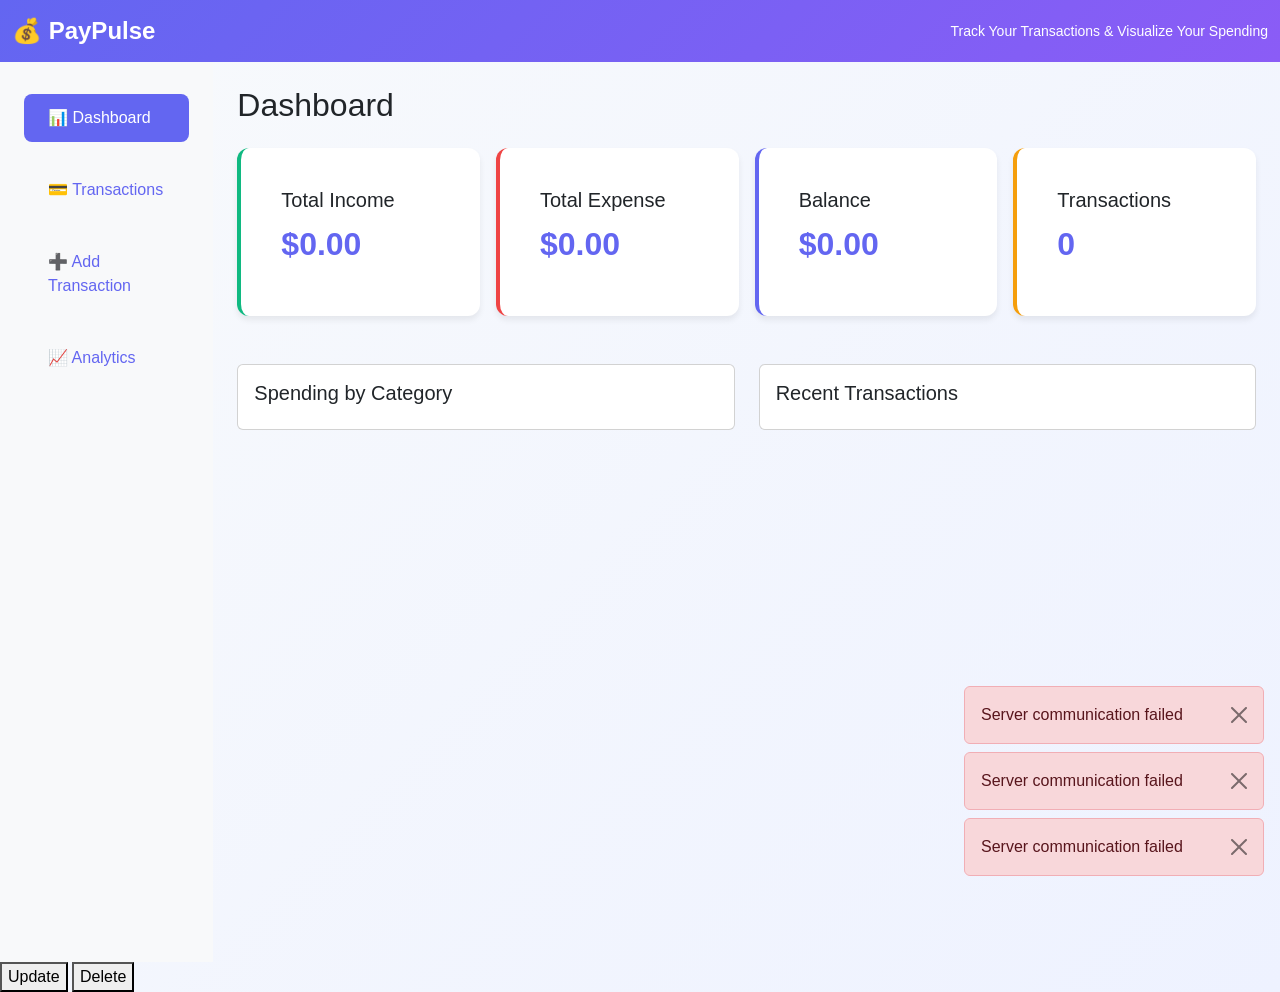
<file: index.html>
<!DOCTYPE html>
<html lang="en">
<head>
    <meta charset="UTF-8">
    <meta name="viewport" content="width=device-width, initial-scale=1.0">
    <title>PayPulse - Transaction Tracker</title>
    <script src="https://cdn.plot.ly/plotly-latest.min.js"></script>
    <!-- Bootstrap 5 CSS -->
    <link href="https://cdn.jsdelivr.net/npm/bootstrap@5.3.0/dist/css/bootstrap.min.css" rel="stylesheet">
    <!-- Bootstrap Icons -->
    <link rel="stylesheet" href="https://cdn.jsdelivr.net/npm/bootstrap-icons@1.11.0/font/bootstrap-icons.css">
    <style>
        :root {
            --primary-color: #6366f1;
            --secondary-color: #8b5cf6;
            --success-color: #10b981;
            --danger-color: #ef4444;
            --warning-color: #f59e0b;
        }
        body {
            background: linear-gradient(135deg, #f8fafc 0%, #eef2ff 100%);
            min-height: 100vh;
            font-family: 'Segoe UI', Tahoma, Geneva, Verdana, sans-serif;
        }
        /* Section visibility */
        .section {
            display: none;
        }
        .section.active {
            display: block;
        }
        .navbar-brand {
            font-size: 1.5rem;
            font-weight: bold;
            color: white !important;
        }
        .nav-button {
            display: block;
            width: 100%;
            padding: 0.75rem 1.5rem;
            margin: 0.5rem 0;
            border: none;
            background-color: transparent;
            color: var(--primary-color);
            text-align: left;
            border-radius: 0.5rem;
            cursor: pointer;
            transition: all 0.3s ease;
            font-weight: 500;
        }
        .nav-button:hover {
            background-color: #e0e7ff;
            transform: translateX(5px);
        }
        .nav-button.active {
            background-color: var(--primary-color);
            color: white;
        }
        .stat-card {
            border: none;
            border-radius: 0.75rem;
            box-shadow: 0 4px 6px rgba(0, 0, 0, 0.07);
            transition: transform 0.3s ease, box-shadow 0.3s ease;
            padding: 1.5rem;
        }
        .stat-card:hover {
            transform: translateY(-5px);
            box-shadow: 0 20px 25px rgba(0, 0, 0, 0.1);
        }
        .stat-card.income {
            border-left: 4px solid var(--success-color);
        }
        .stat-card.expense {
            border-left: 4px solid var(--danger-color);
        }
        .stat-card.balance {
            border-left: 4px solid var(--primary-color);
        }
        .stat-card.count {
            border-left: 4px solid var(--warning-color);
        }
        .stat-value {
            font-size: 2rem;
            font-weight: bold;
            color: var(--primary-color);
            margin: 0.5rem 0;
        }
        .modal-content {
            border: none;
            border-radius: 0.75rem;
            box-shadow: 0 20px 25px rgba(0, 0, 0, 0.15);
        }
        .btn-primary, .btn-success, .btn-danger {
            border-radius: 0.5rem;
            font-weight: 500;
            transition: all 0.3s ease;
        }
        .btn-primary {
            background-color: var(--primary-color);
            border-color: var(--primary-color);
        }
        .btn-primary:hover {
            background-color: var(--secondary-color);
            border-color: var(--secondary-color);
            transform: translateY(-2px);
        }
        table {
            border-collapse: collapse;
        }
        thead {
            background-color: #f1f5f9;
        }
        tbody tr:hover {
            background-color: #f8fafc;
        }
    </style>
</head>
<body>
    <!-- Navigation -->
    <nav class="navbar navbar-expand-lg" style="background: linear-gradient(135deg, #6366f1 0%, #8b5cf6 100%);">
        <div class="container-fluid">
            <span class="navbar-brand">💰 PayPulse</span>
            <small class="text-white ms-3">Track Your Transactions & Visualize Your Spending</small>
        </div>
    </nav>

    <div class="container-fluid">
        <div class="row">
            <!-- Sidebar Navigation -->
            <nav class="col-md-2 p-4 bg-light" style="min-height: 100vh;">
                <div class="d-flex flex-column gap-2">
                    <button class="nav-button active" data-section="dashboard">📊 Dashboard</button>
                    <button class="nav-button" data-section="transactions">💳 Transactions</button>
                    <button class="nav-button" data-section="add-transaction">➕ Add Transaction</button>
                    <button class="nav-button" data-section="analytics">📈 Analytics</button>
                </div>
            </nav>

            <!-- Content Area -->
            <main class="col-md-10 p-4">
                <!-- Dashboard Section -->
                <section id="dashboard" class="section active mb-4">
                    <h2 class="mb-4">Dashboard</h2>
                    
                    <!-- Statistics Cards -->
                    <div class="row mb-5 g-3">
                        <div class="col-md-6 col-lg-3">
                            <div class="card stat-card income">
                                <div class="card-body">
                                    <h5 class="card-title">Total Income</h5>
                                    <p class="stat-value" id="stat-income">$0.00</p>
                                </div>
                            </div>
                        </div>
                        <div class="col-md-6 col-lg-3">
                            <div class="card stat-card expense">
                                <div class="card-body">
                                    <h5 class="card-title">Total Expense</h5>
                                    <p class="stat-value" id="stat-expense">$0.00</p>
                                </div>
                            </div>
                        </div>
                        <div class="col-md-6 col-lg-3">
                            <div class="card stat-card balance">
                                <div class="card-body">
                                    <h5 class="card-title">Balance</h5>
                                    <p class="stat-value" id="stat-balance">$0.00</p>
                                </div>
                            </div>
                        </div>
                        <div class="col-md-6 col-lg-3">
                            <div class="card stat-card count">
                                <div class="card-body">
                                    <h5 class="card-title">Transactions</h5>
                                    <p class="stat-value" id="stat-count">0</p>
                                </div>
                            </div>
                        </div>
                    </div>

                    <!-- Charts -->
                    <div class="row g-4">
                        <div class="col-md-6">
                            <div class="card">
                                <div class="card-body">
                                    <h5 class="card-title">Spending by Category</h5>
                                    <div id="pieChart"></div>
                                </div>
                            </div>
                        </div>
                        <div class="col-md-6">
                            <div class="card">
                                <div class="card-body">
                                    <h5 class="card-title">Recent Transactions</h5>
                                    <div id="recentTransactions" class="recent-list"></div>
                                </div>
                            </div>
                        </div>
                    </div>
                </section>

                <!-- Transactions Section -->
                <section id="transactions" class="section mb-4">
                    <h2 class="mb-4">All Transactions</h2>
                    
                    <!-- Filters -->
                    <div class="row mb-4 g-3">
                        <div class="col-md-8">
                            <input type="text" id="searchInput" placeholder="Search transactions..." class="form-control">
                        </div>
                        <div class="col-md-4">
                            <select id="categoryFilter" class="form-select">
                                <option value="">All Categories</option>
                            </select>
                        </div>
                    </div>

                    <!-- Transactions Table -->
                    <div class="card">
                        <div class="card-body">
                            <div class="table-responsive">
                                <table id="transactionsTable" class="table table-hover">
                                    <thead>
                                        <tr>
                                            <th>Date</th>
                                            <th>Description</th>
                                            <th>Category</th>
                                            <th>Type</th>
                                            <th>Amount</th>
                                            <th>Actions</th>
                                        </tr>
                                    </thead>
                                    <tbody id="transactionsBody">
                                    </tbody>
                                </table>
                            </div>
                        </div>
                    </div>
                </section>

                <!-- Add Transaction Section -->
                <section id="add-transaction" class="section mb-4">
                    <h2 class="mb-4">Add New Transaction</h2>
                    
                    <div class="card">
                        <div class="card-body">
                            <form id="transactionForm">
                                <div class="mb-3">
                                    <label for="amount" class="form-label">Amount *</label>
                                    <input type="number" id="amount" name="amount" class="form-control" step="0.01" required placeholder="0.00">
                                </div>

                                <div class="mb-3">
                                    <label for="category" class="form-label">Category *</label>
                                    <select id="category" name="category" class="form-select" required>
                                        <option value="">Select a category</option>
                                    </select>
                                </div>

                                <div class="mb-3">
                                    <label for="description" class="form-label">Description *</label>
                                    <input type="text" id="description" name="description" class="form-control" required placeholder="Enter transaction description">
                                </div>

                                <div class="mb-3">
                                    <label for="transactionDate" class="form-label">Date *</label>
                                    <input type="date" id="transactionDate" name="date" class="form-control" required>
                                </div>

                                <div class="mb-3">
                                    <label for="transactionType" class="form-label">Type *</label>
                                    <select id="transactionType" name="type" class="form-select" required>
                                        <option value="expense">Expense</option>
                                        <option value="income">Income</option>
                                    </select>
                                </div>

                                <button type="submit" class="btn btn-primary w-100">Add Transaction</button>
                            </form>
                        </div>
                    </div>
                </section>

                <!-- Analytics Section -->
                <section id="analytics" class="section mb-4">
                    <h2 class="mb-4">Analytics & Reports</h2>

                    <div class="row g-4 mb-4">
                        <div class="col-md-6">
                            <div class="card">
                                <div class="card-body">
                                    <h5 class="card-title">Expense Breakdown</h5>
                                    <div id="expenseChart"></div>
                                </div>
                            </div>
                        </div>

                        <div class="col-md-6">
                            <div class="card">
                                <div class="card-body">
                                    <h5 class="card-title">Category Summary</h5>
                                    <div id="categorySummary" class="category-summary"></div>
                                </div>
                            </div>
                        </div>
                    </div>

                    <div class="text-center">
                        <button id="exportBtn" class="btn btn-success">📥 Export Data as JSON</button>
                    </div>
                </section>
            </main>
        </div>
    </div>

    <!-- Modal for Edit/Delete -->
    <div class="modal fade" id="editModal" tabindex="-1" aria-labelledby="editModalLabel" aria-hidden="true">
        <div class="modal-dialog">
            <div class="modal-content">
                <div class="modal-header">
                    <h5 class="modal-title" id="editModalLabel">Edit Transaction</h5>
                    <button type="button" class="btn-close" data-bs-dismiss="modal" aria-label="Close"></button>
                </div>
                <div class="modal-body">
                    <form id="editForm">
                        <input type="hidden" id="editId" name="id">
                        
                        <div class="mb-3">
                            <label for="editAmount" class="form-label">Amount *</label>
                            <input type="number" id="editAmount" name="amount" class="form-control" step="0.01" required>
                        </div>

                        <div class="mb-3">
                            <label for="editCategory" class="form-label">Category *</label>
                            <select id="editCategory" name="category" class="form-select" required></select>
                        </div>

                        <div class="mb-3">
                            <label for="editDescription" class="form-label">Description *</label>
                            <input type="text" id="editDescription" name="description" class="form-control" required>
                        </div>

                        <div class="mb-3">
                            <label for="editDate" class="form-label">Date *</label>
                            <input type="date" id="editDate" name="date" class="form-control" required>
                        </div>

                        <div class="mb-3">
                            <label for="editType" class="form-label">Type *</label>
                            <select id="editType" name="type" class="form-select" required>
                                <option value="expense">Expense</option>
                                <option value="income">Income</option>
                            </select>
                        </div>
                    </form>
                </div>
                <div class="modal-footer">
                    <button type="button" class="btn btn-secondary" data-bs-dismiss="modal">Cancel</button>
                    <button type="submit" form="editForm" class="btn btn-primary">Update</button>
                    <button type="button" id="deleteBtn" class="btn btn-danger">Delete</button>
                </div>
            </div>
        </div>
    </div>

    <!-- Bootstrap JS Bundle -->
    <script src="https://cdn.jsdelivr.net/npm/bootstrap@5.3.0/dist/js/bootstrap.bundle.min.js"></script>
    <script src="app.js"></script>
</body>
</html>

                <div class="modal-buttons">
                    <button type="submit" class="btn-submit">Update</button>
                    <button type="button" id="deleteBtn" class="btn-delete">Delete</button>
                </div>
            </form>
        </div>
    </div>

    <script src="app.js"></script>
</body>
</html>
</file>
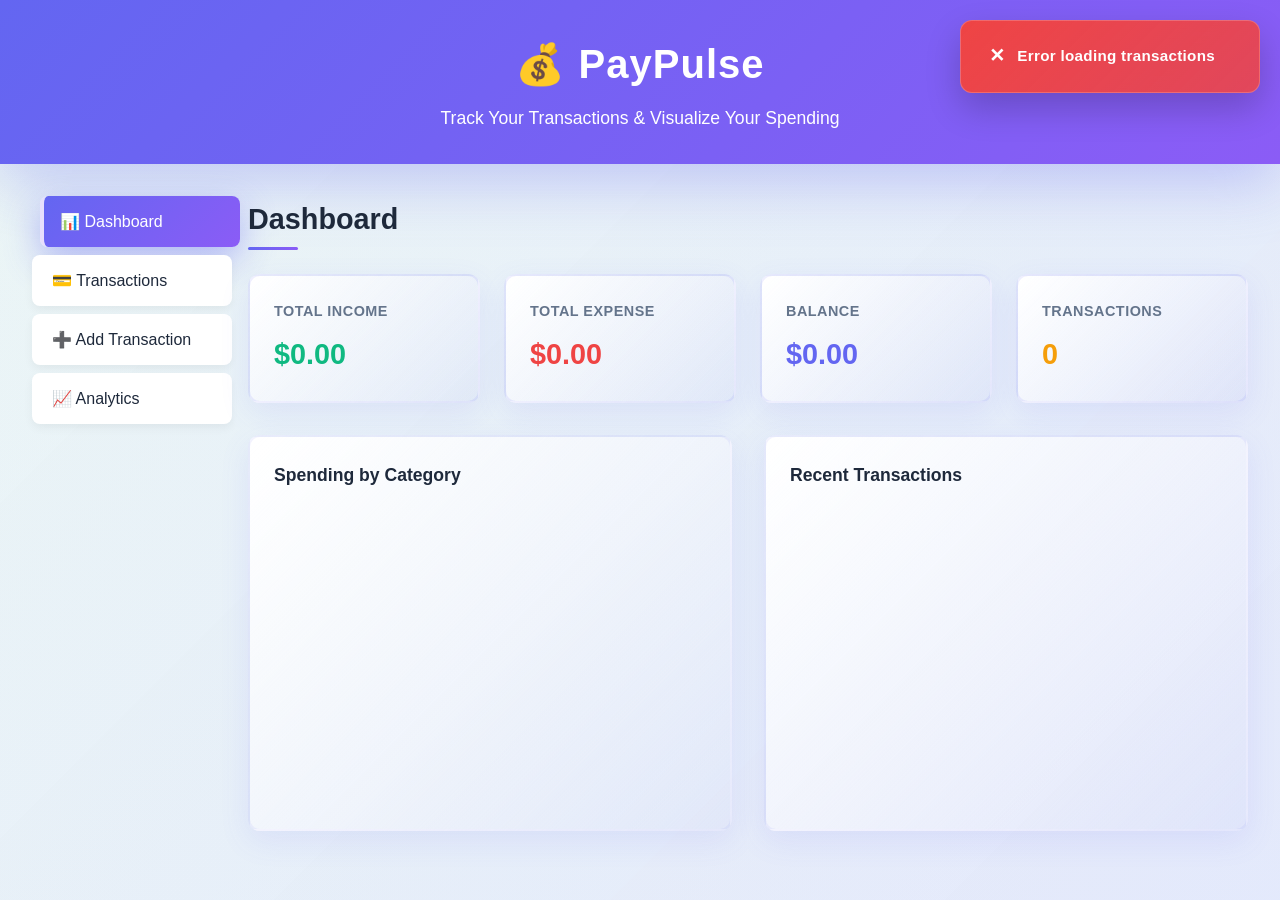
<file: frontend/index.html>
<!DOCTYPE html>
<html lang="en">
<head>
    <meta charset="UTF-8">
    <meta name="viewport" content="width=device-width, initial-scale=1.0">
    <title>PayPulse - Transaction Tracker</title>
    <script src="https://cdn.plot.ly/plotly-latest.min.js"></script>
    <link rel="stylesheet" href="styles.css">
</head>
<body>
    <div class="container">
        <!-- Header -->
        <header class="header">
            <div class="header-content">
                <h1>💰 PayPulse</h1>
                <p>Track Your Transactions & Visualize Your Spending</p>
            </div>
        </header>

        <!-- Main Content -->
        <main class="main-content">
            <!-- Sidebar Navigation -->
            <aside class="sidebar">
                <nav class="nav">
                    <button class="nav-button active" data-section="dashboard">📊 Dashboard</button>
                    <button class="nav-button" data-section="transactions">💳 Transactions</button>
                    <button class="nav-button" data-section="add-transaction">➕ Add Transaction</button>
                    <button class="nav-button" data-section="analytics">📈 Analytics</button>
                </nav>
            </aside>

            <!-- Content Area -->
            <div class="content">
                <!-- Dashboard Section -->
                <section id="dashboard" class="section active">
                    <h2>Dashboard</h2>
                    
                    <!-- Statistics Cards -->
                    <div class="stats-grid">
                        <div class="stat-card income">
                            <h3>Total Income</h3>
                            <p class="stat-value" id="stat-income">$0.00</p>
                        </div>
                        <div class="stat-card expense">
                            <h3>Total Expense</h3>
                            <p class="stat-value" id="stat-expense">$0.00</p>
                        </div>
                        <div class="stat-card balance">
                            <h3>Balance</h3>
                            <p class="stat-value" id="stat-balance">$0.00</p>
                        </div>
                        <div class="stat-card count">
                            <h3>Transactions</h3>
                            <p class="stat-value" id="stat-count">0</p>
                        </div>
                    </div>

                    <!-- Charts -->
                    <div class="charts-container">
                        <div class="chart-wrapper">
                            <h3>Spending by Category</h3>
                            <div id="pieChart"></div>
                        </div>
                        <div class="chart-wrapper">
                            <h3>Recent Transactions</h3>
                            <div id="recentTransactions" class="recent-list"></div>
                        </div>
                    </div>
                </section>

                <!-- Transactions Section -->
                <section id="transactions" class="section">
                    <h2>All Transactions</h2>
                    
                    <!-- Filters -->
                    <div class="filters">
                        <input type="text" id="searchInput" placeholder="Search transactions..." class="search-input">
                        <select id="categoryFilter" class="filter-select">
                            <option value="">All Categories</option>
                        </select>
                    </div>

                    <!-- Transactions Table -->
                    <div class="table-container">
                        <table id="transactionsTable" class="transactions-table">
                            <thead>
                                <tr>
                                    <th>Date</th>
                                    <th>Description</th>
                                    <th>Category</th>
                                    <th>Type</th>
                                    <th>Amount</th>
                                    <th>Actions</th>
                                </tr>
                            </thead>
                            <tbody id="transactionsBody">
                            </tbody>
                        </table>
                    </div>
                </section>

                <!-- Add Transaction Section -->
                <section id="add-transaction" class="section">
                    <h2>Add New Transaction</h2>
                    
                    <form id="transactionForm" class="transaction-form">
                        <div class="form-group">
                            <label for="amount">Amount *</label>
                            <input type="number" id="amount" name="amount" step="0.01" required placeholder="0.00">
                        </div>

                        <div class="form-group">
                            <label for="category">Category *</label>
                            <select id="category" name="category" required>
                                <option value="">Select a category</option>
                            </select>
                        </div>

                        <div class="form-group">
                            <label for="description">Description *</label>
                            <input type="text" id="description" name="description" required placeholder="Enter transaction description">
                        </div>

                        <div class="form-group">
                            <label for="transactionDate">Date *</label>
                            <input type="date" id="transactionDate" name="date" required>
                        </div>

                        <div class="form-group">
                            <label for="transactionType">Type *</label>
                            <select id="transactionType" name="type" required>
                                <option value="expense">Expense</option>
                                <option value="income">Income</option>
                            </select>
                        </div>

                        <button type="submit" class="btn-submit">Add Transaction</button>
                    </form>
                </section>

                <!-- Analytics Section -->
                <section id="analytics" class="section">
                    <h2>Analytics & Reports</h2>

                    <div class="analytics-container">
                        <div class="analytics-card">
                            <h3>Expense Breakdown</h3>
                            <div id="expenseChart"></div>
                        </div>

                        <div class="analytics-card">
                            <h3>Category Summary</h3>
                            <div id="categorySummary" class="category-summary"></div>
                        </div>
                    </div>

                    <div class="export-section">
                        <button id="exportBtn" class="btn-export">📥 Export Data as JSON</button>
                    </div>
                </section>
            </div>
        </main>
    </div>

    <!-- Modal for Edit/Delete -->
    <div id="modal" class="modal">
        <div class="modal-content">
            <span class="close">&times;</span>
            <h2>Edit Transaction</h2>
            <form id="editForm" class="transaction-form">
                <input type="hidden" id="editId" name="id">
                
                <div class="form-group">
                    <label for="editAmount">Amount *</label>
                    <input type="number" id="editAmount" name="amount" step="0.01" required>
                </div>

                <div class="form-group">
                    <label for="editCategory">Category *</label>
                    <select id="editCategory" name="category" required></select>
                </div>

                <div class="form-group">
                    <label for="editDescription">Description *</label>
                    <input type="text" id="editDescription" name="description" required>
                </div>

                <div class="form-group">
                    <label for="editDate">Date *</label>
                    <input type="date" id="editDate" name="date" required>
                </div>

                <div class="form-group">
                    <label for="editType">Type *</label>
                    <select id="editType" name="type" required>
                        <option value="expense">Expense</option>
                        <option value="income">Income</option>
                    </select>
                </div>

                <div class="modal-buttons">
                    <button type="submit" class="btn-submit">Update</button>
                    <button type="button" id="deleteBtn" class="btn-delete">Delete</button>
                </div>
            </form>
        </div>
    </div>

    <script src="app.js"></script>
</body>
</html>
</file>
<file: frontend/styles.css>
/* ==================== Global Styles ==================== */

* {
    margin: 0;
    padding: 0;
    box-sizing: border-box;
}

:root {
    --primary-color: #6366f1;
    --secondary-color: #8b5cf6;
    --success-color: #10b981;
    --danger-color: #ef4444;
    --warning-color: #f59e0b;
    --dark-bg: #0f172a;
    --light-bg: #f8fafc;
    --card-bg: #ffffff;
    --text-primary: #1e293b;
    --text-secondary: #64748b;
    --border-color: #e2e8f0;
    --shadow: 0 4px 6px rgba(0, 0, 0, 0.07);
    --shadow-lg: 0 20px 25px rgba(0, 0, 0, 0.15);
}

body {
    font-family: 'Segoe UI', Tahoma, Geneva, Verdana, sans-serif;
    background: linear-gradient(135deg, var(--light-bg) 0%, #eef2ff 100%);
    color: var(--text-primary);
    line-height: 1.6;
    position: relative;
    overflow-x: hidden;
}

/* Animated background gradient */
body::before {
    content: '';
    position: fixed;
    top: 0;
    left: 0;
    right: 0;
    bottom: 0;
    background: linear-gradient(-45deg, rgba(99, 102, 241, 0.1), rgba(139, 92, 246, 0.1), rgba(16, 185, 129, 0.05));
    background-size: 400% 400%;
    animation: gradientShift 15s ease infinite;
    z-index: -1;
    pointer-events: none;
}

@keyframes gradientShift {
    0% { background-position: 0% 50%; }
    50% { background-position: 100% 50%; }
    100% { background-position: 0% 50%; }
}

/* ==================== Layout ==================== */

.container {
    display: flex;
    flex-direction: column;
    min-height: 100vh;
}

.header {
    background: linear-gradient(135deg, var(--primary-color) 0%, var(--secondary-color) 100%);
    color: white;
    padding: 2rem;
    text-align: center;
    box-shadow: 0 20px 60px rgba(99, 102, 241, 0.3);
    position: relative;
    overflow: hidden;
    animation: slideDown 0.6s cubic-bezier(0.34, 1.56, 0.64, 1);
}

.header::before {
    content: '';
    position: absolute;
    top: 0;
    left: -100%;
    width: 100%;
    height: 100%;
    background: linear-gradient(90deg, transparent, rgba(255, 255, 255, 0.15), transparent);
    animation: shimmer 3s infinite;
}

@keyframes slideDown {
    from {
        opacity: 0;
        transform: translateY(-20px);
    }
    to {
        opacity: 1;
        transform: translateY(0);
    }
}

@keyframes shimmer {
    0% { left: -100%; }
    100% { left: 100%; }
}

.header-content h1 {
    font-size: 2.5rem;
    margin-bottom: 0.5rem;
    animation: textGlow 2s ease-in-out infinite;
    font-weight: 700;
    letter-spacing: 1px;
}

.header-content p {
    font-size: 1.1rem;
    opacity: 0.9;
    animation: fadeInUp 0.8s ease 0.2s both;
}

@keyframes textGlow {
    0%, 100% { 
        text-shadow: 0 0 10px rgba(255, 255, 255, 0.3);
    }
    50% { 
        text-shadow: 0 0 20px rgba(255, 255, 255, 0.6), 0 0 30px rgba(139, 92, 246, 0.4);
    }
}

@keyframes fadeInUp {
    from {
        opacity: 0;
        transform: translateY(10px);
    }
    to {
        opacity: 1;
        transform: translateY(0);
    }
}

.main-content {
    display: flex;
    flex: 1;
    gap: 1rem;
    padding: 2rem;
    max-width: 1400px;
    margin: 0 auto;
    width: 100%;
}

/* ==================== Sidebar ==================== */

.sidebar {
    width: 200px;
    min-height: 100%;
}

.nav {
    display: flex;
    flex-direction: column;
    gap: 0.5rem;
    position: sticky;
    top: 2rem;
}

.nav-button {
    padding: 1rem;
    border: none;
    border-radius: 8px;
    background-color: var(--card-bg);
    color: var(--text-primary);
    font-size: 1rem;
    cursor: pointer;
    transition: all 0.3s cubic-bezier(0.4, 0, 0.2, 1);
    box-shadow: 0 4px 10px rgba(0, 0, 0, 0.05);
    text-align: left;
    font-weight: 500;
    position: relative;
    overflow: hidden;
    border-left: 4px solid transparent;
}

.nav-button::after {
    content: '';
    position: absolute;
    top: 50%;
    left: 50%;
    width: 0;
    height: 0;
    border-radius: 50%;
    background: rgba(99, 102, 241, 0.3);
    transform: translate(-50%, -50%);
    transition: width 0.6s, height 0.6s;
    z-index: 0;
}

.nav-button::before {
    content: '';
    position: absolute;
    inset: 0;
    background: linear-gradient(135deg, rgba(99, 102, 241, 0.05), transparent);
    opacity: 0;
    transition: opacity 0.3s ease;
    z-index: -1;
}

.nav-button:active::after {
    width: 300px;
    height: 300px;
}

.nav-button:hover {
    background-color: var(--light-bg);
    transform: translateX(8px);
    box-shadow: 0 12px 28px rgba(99, 102, 241, 0.2);
    border-left-color: rgba(99, 102, 241, 0.4);
}

.nav-button:hover::before {
    opacity: 1;
}

.nav-button.active {
    background: linear-gradient(135deg, var(--primary-color) 0%, var(--secondary-color) 100%);
    color: white;
    box-shadow: 0 12px 35px rgba(99, 102, 241, 0.45);
    transform: translateX(8px);
    border-left-color: rgba(255, 255, 255, 0.8);
    position: relative;
}

.nav-button.active::after {
    background: rgba(255, 255, 255, 0.2);
}

/* ==================== Content Area ==================== */

.content {
    flex: 1;
    min-width: 0;
}

.section {
    display: none;
    animation: fadeInDown 0.5s cubic-bezier(0.34, 1.56, 0.64, 1);
    animation-fill-mode: forwards;
}

.section.active {
    display: block;
}

.section h2 {
    margin-bottom: 1.5rem;
    font-size: 1.8rem;
    color: var(--text-primary);
    animation: fadeInLeft 0.6s ease 0.1s both;
    font-weight: 700;
    position: relative;
    padding-bottom: 0.5rem;
}

.section h2::after {
    content: '';
    position: absolute;
    bottom: 0;
    left: 0;
    height: 3px;
    width: 50px;
    background: linear-gradient(90deg, var(--primary-color), var(--secondary-color));
    border-radius: 2px;
}

@keyframes fadeInDown {
    from {
        opacity: 0;
        transform: translateY(-15px);
    }
    to {
        opacity: 1;
        transform: translateY(0);
    }
}

@keyframes fadeInLeft {
    from {
        opacity: 0;
        transform: translateX(-20px);
    }
    to {
        opacity: 1;
        transform: translateX(0);
    }
}

@keyframes fadeIn {
    from {
        opacity: 0;
        transform: translateY(10px);
    }
    to {
        opacity: 1;
        transform: translateY(0);
    }
}

/* ==================== Dashboard Stats ==================== */

.stats-grid {
    display: grid;
    grid-template-columns: repeat(auto-fit, minmax(200px, 1fr));
    gap: 1.5rem;
    margin-bottom: 2rem;
}

.stat-card {
    background: linear-gradient(135deg, var(--card-bg) 0%, rgba(99, 102, 241, 0.05) 100%);
    border-radius: 12px;
    padding: 1.5rem;
    box-shadow: 0 8px 20px rgba(99, 102, 241, 0.1);
    transition: all 0.4s cubic-bezier(0.4, 0, 0.2, 1);
    border: 2px solid rgba(99, 102, 241, 0.1);
    position: relative;
    overflow: hidden;
    animation: slideInUp 0.6s ease-out;
    animation-fill-mode: both;
}

.stat-card:nth-child(1) { animation-delay: 0.1s; }
.stat-card:nth-child(2) { animation-delay: 0.2s; }
.stat-card:nth-child(3) { animation-delay: 0.3s; }
.stat-card:nth-child(4) { animation-delay: 0.4s; }

.stat-card::before {
    content: '';
    position: absolute;
    top: 0;
    left: -100%;
    width: 100%;
    height: 100%;
    background: linear-gradient(90deg, transparent, rgba(255, 255, 255, 0.4), transparent);
    transition: left 0.5s ease;
}

.stat-card::after {
    content: '';
    position: absolute;
    inset: 0;
    background: radial-gradient(circle at 30% 30%, rgba(99, 102, 241, 0.1), transparent 50%);
    opacity: 0;
    transition: opacity 0.3s ease;
}

.stat-card:hover::after {
    opacity: 1;
}

.stat-card:hover::before {
    left: 100%;
}

.stat-card:hover {
    transform: translateY(-12px) scale(1.03);
    box-shadow: 0 25px 50px rgba(99, 102, 241, 0.25);
    border-color: rgba(99, 102, 241, 0.3);
    background: linear-gradient(135deg, var(--card-bg) 0%, rgba(99, 102, 241, 0.08) 100%);
}

.stat-card h3 {
    font-size: 0.9rem;
    color: var(--text-secondary);
    margin-bottom: 0.5rem;
    text-transform: uppercase;
    font-weight: 600;
    letter-spacing: 0.5px;
}

.stat-value {
    font-size: 1.8rem;
    font-weight: bold;
    transition: all 0.4s ease;
}

.stat-card.income .stat-value {
    color: var(--success-color);
}

.stat-card.expense .stat-value {
    color: var(--danger-color);
}

.stat-card.balance .stat-value {
    color: var(--primary-color);
}

.stat-card.count .stat-value {
    color: var(--warning-color);
}

/* ==================== Charts ==================== */

.charts-container {
    display: grid;
    grid-template-columns: repeat(auto-fit, minmax(400px, 1fr));
    gap: 2rem;
    margin-bottom: 2rem;
}

.chart-wrapper {
    background-color: var(--card-bg);
    border-radius: 12px;
    padding: 1.5rem;
    box-shadow: var(--shadow);
}

.chart-wrapper h3 {
    margin-bottom: 1rem;
    color: var(--text-primary);
}

#pieChart {
    min-height: 300px;
}

#expenseChart {
    min-height: 300px;
}

.recent-list {
    max-height: 400px;
    overflow-y: auto;
}

.recent-item {
    padding: 0.8rem;
    border-bottom: 1px solid var(--border-color);
    display: flex;
    justify-content: space-between;
    align-items: center;
}

.recent-item:last-child {
    border-bottom: none;
}

.recent-item-info {
    flex: 1;
}

.recent-item-desc {
    font-weight: 500;
    color: var(--text-primary);
}

.recent-item-cat {
    font-size: 0.85rem;
    color: var(--text-secondary);
}

.recent-item-amount {
    font-weight: 600;
    text-align: right;
}

.recent-item-amount.income {
    color: var(--success-color);
}

.recent-item-amount.expense {
    color: var(--danger-color);
}

/* ==================== Transactions Table ==================== */

.filters {
    display: flex;
    gap: 1rem;
    margin-bottom: 1.5rem;
}

.search-input,
.filter-select {
    padding: 0.75rem;
    border: 2px solid var(--border-color);
    border-radius: 8px;
    font-size: 1rem;
    background-color: var(--card-bg);
    transition: all 0.3s cubic-bezier(0.4, 0, 0.2, 1);
    background: linear-gradient(135deg, var(--card-bg) 0%, rgba(99, 102, 241, 0.02) 100%);
}

.search-input {
    flex: 1;
    min-width: 200px;
}

.filter-select {
    min-width: 150px;
    cursor: pointer;
}

.search-input:focus,
.filter-select:focus {
    outline: none;
    border-color: var(--primary-color);
    box-shadow: 0 0 0 4px rgba(99, 102, 241, 0.15);
    transform: translateY(-2px);
    background: linear-gradient(135deg, var(--card-bg) 0%, rgba(99, 102, 241, 0.05) 100%);
}

.table-container {
    background-color: var(--card-bg);
    border-radius: 12px;
    box-shadow: 0 10px 30px rgba(99, 102, 241, 0.1);
    overflow-x: auto;
    border: 2px solid rgba(99, 102, 241, 0.08);
    animation: slideInUp 0.6s ease-out;
}

.transactions-table {
    width: 100%;
    border-collapse: collapse;
}

.transactions-table thead {
    background: linear-gradient(135deg, var(--light-bg) 0%, rgba(99, 102, 241, 0.05) 100%);
    border-bottom: 2px solid rgba(99, 102, 241, 0.2);
}

.transactions-table th {
    padding: 1rem;
    text-align: left;
    font-weight: 700;
    color: var(--text-secondary);
    text-transform: uppercase;
    font-size: 0.85rem;
    letter-spacing: 0.5px;
}

.transactions-table td {
    padding: 1rem;
    border-bottom: 1px solid rgba(99, 102, 241, 0.1);
    transition: all 0.3s ease;
}

.transactions-table tbody tr {
    transition: all 0.3s cubic-bezier(0.4, 0, 0.2, 1);
    position: relative;
}

.transactions-table tbody tr:hover {
    background: linear-gradient(90deg, rgba(99, 102, 241, 0.08), rgba(99, 102, 241, 0.03));
    box-shadow: inset 0 0 15px rgba(99, 102, 241, 0.1);
    transform: scale(1.01);
}

.transactions-table tbody tr::before {
    content: '';
    position: absolute;
    left: 0;
    top: 0;
    bottom: 0;
    width: 3px;
    background: linear-gradient(180deg, var(--primary-color), var(--secondary-color));
    opacity: 0;
    transition: opacity 0.3s ease;
}

.transactions-table tbody tr:hover::before {
    opacity: 1;
}

.amount-income {
    color: var(--success-color);
    font-weight: 600;
}

.amount-expense {
    color: var(--danger-color);
    font-weight: 600;
}

.type-badge {
    display: inline-block;
    padding: 0.25rem 0.75rem;
    border-radius: 20px;
    font-size: 0.85rem;
    font-weight: 500;
}

.type-badge.income {
    background-color: rgba(16, 185, 129, 0.1);
    color: var(--success-color);
}

.type-badge.expense {
    background-color: rgba(239, 68, 68, 0.1);
    color: var(--danger-color);
}

.action-buttons {
    display: flex;
    gap: 0.5rem;
}

.btn-action {
    padding: 0.4rem 0.8rem;
    border: none;
    border-radius: 6px;
    font-size: 0.85rem;
    cursor: pointer;
    transition: all 0.3s cubic-bezier(0.4, 0, 0.2, 1);
    position: relative;
    overflow: hidden;
    font-weight: 600;
    box-shadow: 0 2px 8px rgba(0, 0, 0, 0.1);
}

.btn-action:before {
    content: '';
    position: absolute;
    top: 50%;
    left: 50%;
    width: 0;
    height: 0;
    border-radius: 50%;
    background: rgba(255, 255, 255, 0.5);
    transform: translate(-50%, -50%);
    transition: width 0.6s, height 0.6s;
    z-index: 0;
}

.btn-action:active:before {
    width: 300px;
    height: 300px;
}

.btn-edit {
    background: linear-gradient(135deg, var(--primary-color) 0%, #5558e3 100%);
    color: white;
    box-shadow: 0 4px 12px rgba(99, 102, 241, 0.3);
    position: relative;
    z-index: 1;
}

.btn-edit:hover {
    transform: translateY(-2px);
    box-shadow: 0 8px 20px rgba(99, 102, 241, 0.4);
    background: linear-gradient(135deg, #5558e3 0%, #4c51d9 100%);
}

.btn-delete-action {
    background: linear-gradient(135deg, var(--danger-color) 0%, #dc2626 100%);
    color: white;
    box-shadow: 0 4px 12px rgba(239, 68, 68, 0.3);
    position: relative;
    z-index: 1;
}

.btn-delete-action:hover {
    transform: translateY(-2px);
    box-shadow: 0 8px 20px rgba(239, 68, 68, 0.4);
    background: linear-gradient(135deg, #dc2626 0%, #b91c1c 100%);
}

/* ==================== Forms ==================== */

.transaction-form {
    background: linear-gradient(135deg, var(--card-bg) 0%, rgba(99, 102, 241, 0.05) 100%);
    border-radius: 12px;
    padding: 2rem;
    box-shadow: 0 10px 30px rgba(99, 102, 241, 0.1);
    max-width: 600px;
    border: 2px solid rgba(99, 102, 241, 0.08);
    animation: slideInUp 0.6s ease-out;
}

.form-group {
    margin-bottom: 1.5rem;
    animation: fadeInUp 0.6s ease-out;
}

.form-group:nth-child(1) { animation-delay: 0.1s; }
.form-group:nth-child(2) { animation-delay: 0.15s; }
.form-group:nth-child(3) { animation-delay: 0.2s; }
.form-group:nth-child(4) { animation-delay: 0.25s; }
.form-group:nth-child(5) { animation-delay: 0.3s; }

.form-group label {
    display: block;
    margin-bottom: 0.5rem;
    font-weight: 600;
    color: var(--text-primary);
    text-transform: uppercase;
    font-size: 0.85rem;
    letter-spacing: 0.5px;
}

.form-group input,
.form-group select {
    width: 100%;
    padding: 0.75rem;
    border: 2px solid var(--border-color);
    border-radius: 8px;
    font-size: 1rem;
    background-color: var(--card-bg);
    color: var(--text-primary);
    transition: all 0.3s cubic-bezier(0.4, 0, 0.2, 1);
    background: linear-gradient(135deg, var(--card-bg) 0%, rgba(99, 102, 241, 0.02) 100%);
}

.form-group input:focus,
.form-group select:focus {
    outline: none;
    border-color: var(--primary-color);
    box-shadow: 0 0 0 4px rgba(99, 102, 241, 0.15);
    transform: translateY(-2px);
    background: linear-gradient(135deg, var(--card-bg) 0%, rgba(99, 102, 241, 0.05) 100%);
}

.btn-submit,
.btn-export,
.btn-delete {
    padding: 0.75rem 2rem;
    border: none;
    border-radius: 8px;
    font-size: 1rem;
    font-weight: 600;
    cursor: pointer;
    transition: all 0.3s cubic-bezier(0.4, 0, 0.2, 1);
    position: relative;
    overflow: hidden;
    text-transform: uppercase;
    letter-spacing: 0.5px;
    box-shadow: 0 4px 15px rgba(0, 0, 0, 0.1);
}

.btn-submit::before,
.btn-export::before,
.btn-delete::before {
    content: '';
    position: absolute;
    top: 0;
    left: -100%;
    width: 100%;
    height: 100%;
    background: linear-gradient(90deg, transparent, rgba(255, 255, 255, 0.3), transparent);
    transition: left 0.5s ease;
}

.btn-submit::after,
.btn-export::after,
.btn-delete::after {
    content: '';
    position: absolute;
    top: 50%;
    left: 50%;
    width: 0;
    height: 0;
    border-radius: 50%;
    background: rgba(255, 255, 255, 0.5);
    transform: translate(-50%, -50%);
    transition: width 0.6s, height 0.6s;
    z-index: -1;
}

.btn-submit:active::after,
.btn-export:active::after,
.btn-delete:active::after {
    width: 300px;
    height: 300px;
}

.btn-submit:hover::before,
.btn-export:hover::before,
.btn-delete:hover::before {
    left: 100%;
}

.btn-submit {
    background: linear-gradient(135deg, var(--primary-color) 0%, #5558e3 100%);
    color: white;
    width: 100%;
    box-shadow: 0 8px 20px rgba(99, 102, 241, 0.3);
}

.btn-submit:hover {
    transform: translateY(-4px);
    box-shadow: 0 15px 40px rgba(99, 102, 241, 0.5);
}

.btn-submit:active {
    transform: translateY(-1px);
}

.btn-export {
    background: linear-gradient(135deg, var(--success-color) 0%, #059669 100%);
    color: white;
    box-shadow: 0 8px 20px rgba(16, 185, 129, 0.3);
}

.btn-export:hover {
    transform: translateY(-4px);
    box-shadow: 0 15px 40px rgba(16, 185, 129, 0.5);
}

.btn-delete {
    background: linear-gradient(135deg, var(--danger-color) 0%, #dc2626 100%);
    color: white;
    box-shadow: 0 8px 20px rgba(239, 68, 68, 0.3);
}

.btn-delete:hover {
    transform: translateY(-4px);
    box-shadow: 0 15px 40px rgba(239, 68, 68, 0.5);
}

/* ==================== Category Summary ==================== */

.category-summary {
    display: grid;
    grid-template-columns: repeat(auto-fit, minmax(250px, 1fr));
    gap: 1rem;
}

.category-item {
    padding: 1rem;
    background: linear-gradient(135deg, var(--light-bg) 0%, rgba(99, 102, 241, 0.08) 100%);
    border-radius: 8px;
    border-left: 4px solid var(--primary-color);
    transition: all 0.3s cubic-bezier(0.4, 0, 0.2, 1);
    animation: slideInUp 0.6s ease-out;
    box-shadow: 0 4px 12px rgba(99, 102, 241, 0.1);
    position: relative;
    overflow: hidden;
}

.category-item::before {
    content: '';
    position: absolute;
    inset: 0;
    background: radial-gradient(circle at 30% 30%, rgba(99, 102, 241, 0.1), transparent 50%);
    opacity: 0;
    transition: opacity 0.3s ease;
}

.category-item:hover::before {
    opacity: 1;
}

.category-item:hover {
    transform: translateX(8px) translateY(-4px);
    box-shadow: 0 12px 28px rgba(99, 102, 241, 0.2);
    border-left-color: var(--secondary-color);
}

.category-name {
    font-weight: 700;
    color: var(--text-primary);
    margin-bottom: 0.5rem;
}

.category-amount {
    font-size: 1.3rem;
    font-weight: bold;
    color: var(--primary-color);
}

.category-percentage {
    font-size: 0.85rem;
    color: var(--text-secondary);
    margin-top: 0.5rem;
}

/* ==================== Analytics ==================== */

.analytics-container {
    display: grid;
    grid-template-columns: repeat(auto-fit, minmax(400px, 1fr));
    gap: 2rem;
    margin-bottom: 2rem;
}

.analytics-card {
    background-color: var(--card-bg);
    border-radius: 12px;
    padding: 1.5rem;
    box-shadow: var(--shadow);
}

.analytics-card h3 {
    margin-bottom: 1rem;
    color: var(--text-primary);
}

.export-section {
    background-color: var(--card-bg);
    border-radius: 12px;
    padding: 2rem;
    box-shadow: var(--shadow);
    text-align: center;
}

/* ==================== Modal ==================== */

@keyframes slideInDown {
    from {
        opacity: 0;
        transform: translateY(-30px);
    }
    to {
        opacity: 1;
        transform: translateY(0);
    }
}

@keyframes fadeInBackdrop {
    from {
        backdrop-filter: blur(0px);
    }
    to {
        backdrop-filter: blur(4px);
    }
}

.modal {
    display: none;
    position: fixed;
    z-index: 1000;
    left: 0;
    top: 0;
    width: 100%;
    height: 100%;
    background-color: rgba(0, 0, 0, 0.4);
    backdrop-filter: blur(4px);
    animation: fadeInBackdrop 0.3s ease;
}

.modal-content {
    background: linear-gradient(135deg, var(--card-bg) 0%, rgba(99, 102, 241, 0.05) 100%);
    margin: 5% auto;
    padding: 2rem;
    border-radius: 12px;
    width: 90%;
    max-width: 500px;
    box-shadow: 0 20px 60px rgba(0, 0, 0, 0.25);
    border: 2px solid rgba(99, 102, 241, 0.1);
    animation: slideInDown 0.4s cubic-bezier(0.34, 1.56, 0.64, 1);
}

.close {
    color: var(--text-secondary);
    float: right;
    font-size: 2rem;
    font-weight: bold;
    cursor: pointer;
    transition: all 0.3s ease;
    width: 2rem;
    height: 2rem;
    display: flex;
    align-items: center;
    justify-content: center;
    border-radius: 50%;
}

.close:hover {
    color: var(--text-primary);
    background-color: rgba(99, 102, 241, 0.1);
    transform: rotate(90deg);
}

.modal-buttons {
    display: flex;
    gap: 1rem;
    margin-top: 1.5rem;
}

.modal-buttons .btn-submit {
    flex: 1;
}

.modal-buttons .btn-delete {
    flex: 1;
}

/* ==================== Loading Spinner ==================== */

@keyframes spin {
    0% { transform: rotate(0deg); }
    100% { transform: rotate(360deg); }
}

@keyframes pulse {
    0%, 100% { opacity: 1; }
    50% { opacity: 0.5; }
}

@keyframes bounce {
    0%, 100% { transform: translateY(0); }
    50% { transform: translateY(-10px); }
}

.spinner {
    display: inline-block;
    width: 50px;
    height: 50px;
    border: 4px solid rgba(99, 102, 241, 0.2);
    border-top-color: var(--primary-color);
    border-right-color: var(--secondary-color);
    border-radius: 50%;
    animation: spin 1s linear infinite;
    box-shadow: 0 0 20px rgba(99, 102, 241, 0.3);
}

.loading {
    display: flex;
    align-items: center;
    justify-content: center;
    gap: 1rem;
    padding: 2rem;
    opacity: 0.9;
    animation: pulse 1.5s ease-in-out infinite;
}

/* ==================== Enhanced Input Focus ==================== */

.search-input:focus,
.filter-select:focus {
    outline: none;
    border-color: var(--primary-color);
    box-shadow: 0 0 0 4px rgba(99, 102, 241, 0.15);
    transition: all 0.3s ease;
}

.form-group input:focus,
.form-group select:focus {
    outline: none;
    border-color: var(--primary-color);
    box-shadow: 0 0 0 4px rgba(99, 102, 241, 0.15);
    transition: all 0.3s ease;
}

/* ==================== Enhanced Table Row Hover ==================== */

.transactions-table tbody tr {
    transition: all 0.3s ease;
}

.transactions-table tbody tr:hover {
    background: linear-gradient(90deg, rgba(99, 102, 241, 0.05), rgba(99, 102, 241, 0.02));
    box-shadow: inset 0 0 10px rgba(99, 102, 241, 0.1);
}

/* ==================== Chart Animation ==================== */

.chart-wrapper {
    background: linear-gradient(135deg, var(--card-bg) 0%, rgba(99, 102, 241, 0.03) 100%);
    border-radius: 12px;
    padding: 1.5rem;
    box-shadow: 0 8px 25px rgba(99, 102, 241, 0.1);
    transition: all 0.4s cubic-bezier(0.34, 1.56, 0.64, 1);
    animation: slideInUp 0.6s ease-out;
    border: 2px solid rgba(99, 102, 241, 0.08);
    position: relative;
    overflow: hidden;
}

.chart-wrapper::before {
    content: '';
    position: absolute;
    top: 0;
    left: 0;
    right: 0;
    bottom: 0;
    background: radial-gradient(circle at 20% 50%, rgba(99, 102, 241, 0.1), transparent 80%);
    opacity: 0;
    transition: opacity 0.3s ease;
}

.chart-wrapper:hover::before {
    opacity: 1;
}

.chart-wrapper:hover {
    box-shadow: 0 20px 50px rgba(99, 102, 241, 0.2);
    transform: translateY(-8px);
    border-color: rgba(99, 102, 241, 0.15);
}

.chart-wrapper h3 {
    margin-bottom: 1rem;
    color: var(--text-primary);
    font-weight: 700;
    font-size: 1.1rem;
}

@keyframes slideInUp {
    from {
        opacity: 0;
        transform: translateY(30px);
    }
    to {
        opacity: 1;
        transform: translateY(0);
    }
}

/* ==================== Enhanced Effects ==================== */

/* Smooth scroll behavior */
html {
    scroll-behavior: smooth;
}

/* Enhanced focus visible styles */
*:focus-visible {
    outline: 2px solid var(--primary-color);
    outline-offset: 2px;
}

/* Floating animation for cards */
@keyframes float {
    0%, 100% { transform: translateY(0px); }
    50% { transform: translateY(-5px); }
}

.stat-card:hover {
    animation: float 2s ease-in-out;
}

/* Glow effect animation */
@keyframes glow {
    0%, 100% { box-shadow: 0 0 5px rgba(99, 102, 241, 0.5); }
    50% { box-shadow: 0 0 20px rgba(99, 102, 241, 0.8); }
}

/* Smooth gradient animation */
@keyframes gradientMove {
    0% { background-position: 0% 50%; }
    50% { background-position: 100% 50%; }
    100% { background-position: 0% 50%; }
}

/* Enhanced button ripple on click */
.btn-action:not(:disabled) {
    position: relative;
}

/* Text highlight animation */
@keyframes highlight {
    0% { background-color: transparent; }
    50% { background-color: rgba(99, 102, 241, 0.2); }
    100% { background-color: transparent; }
}

/* Scale animation */
@keyframes scaleIn {
    from {
        opacity: 0;
        transform: scale(0.9);
    }
    to {
        opacity: 1;
        transform: scale(1);
    }
}

.stat-card {
    animation: slideInUp 0.6s ease-out !important;
}

/* ==================== Responsive Design ==================== */

@media (max-width: 768px) {
    .main-content {
        flex-direction: column;
        padding: 1rem;
    }

    .sidebar {
        width: 100%;
    }

    .nav {
        flex-direction: row;
        max-width: 100%;
        overflow-x: auto;
        sticky: false;
    }

    .nav-button {
        flex: 1;
        min-width: 120px;
    }

    .stats-grid {
        grid-template-columns: 1fr 1fr;
    }

    .charts-container {
        grid-template-columns: 1fr;
    }

    .filters {
        flex-direction: column;
    }

    .search-input,
    .filter-select {
        width: 100%;
    }

    .transactions-table {
        font-size: 0.9rem;
    }

    .transactions-table th,
    .transactions-table td {
        padding: 0.75rem;
    }

    .transaction-form {
        max-width: 100%;
    }

    .analytics-container {
        grid-template-columns: 1fr;
    }
}

@media (max-width: 480px) {
    .header-content h1 {
        font-size: 1.8rem;
    }

    .stats-grid {
        grid-template-columns: 1fr;
    }

    .stat-value {
        font-size: 1.5rem;
    }

    .nav {
        width: 100%;
    }

    .modal-content {
        width: 95%;
        margin: 20% auto;
    }
}

/* ==================== Scrollbar Styling ==================== */

::-webkit-scrollbar {
    width: 8px;
    height: 8px;
}

::-webkit-scrollbar-track {
    background: var(--light-bg);
    border-radius: 10px;
}

::-webkit-scrollbar-thumb {
    background: var(--border-color);
    border-radius: 10px;
}

::-webkit-scrollbar-thumb:hover {
    background: var(--text-secondary);
}

/* ==================== Animations ==================== */

@keyframes slideIn {
    from {
        transform: translateX(-100%);
        opacity: 0;
    }
    to {
        transform: translateX(0);
        opacity: 1;
    }
}

@keyframes slideUp {
    from {
        transform: translateY(100%);
        opacity: 0;
    }
    to {
        transform: translateY(0);
        opacity: 1;
    }
}

@keyframes pulse {
    0%, 100% {
        opacity: 1;
    }
    50% {
        opacity: 0.5;
    }
}

/* ==================== Premium Visual Effects ==================== */

/* Smooth transitions on all interactive elements */
a, button, input, select, textarea {
    transition: all 0.3s cubic-bezier(0.4, 0, 0.2, 1);
}

/* Enhanced link hover effects */
a {
    text-decoration: none;
    position: relative;
    color: var(--primary-color);
}

a::after {
    content: '';
    position: absolute;
    width: 0;
    height: 2px;
    bottom: -5px;
    left: 0;
    background: var(--primary-color);
    transition: width 0.3s ease;
}

a:hover::after {
    width: 100%;
}

/* Glow effect for active elements */
input:focus-visible,
select:focus-visible,
textarea:focus-visible {
    box-shadow: 0 0 0 3px rgba(99, 102, 241, 0.1), 0 0 10px rgba(99, 102, 241, 0.3);
}

/* Smooth color transition */
@keyframes colorShift {
    0% { color: var(--primary-color); }
    50% { color: var(--secondary-color); }
    100% { color: var(--primary-color); }
}

/* Table striping animation */
.transactions-table tbody tr:nth-child(even) {
    background-color: rgba(99, 102, 241, 0.02);
}

.transactions-table tbody tr:nth-child(odd) {
    background-color: rgba(139, 92, 246, 0.01);
}

/* Hover state indicator */
.transactions-table tbody tr::marker {
    opacity: 0;
    transition: opacity 0.3s ease;
}

.transactions-table tbody tr:hover::marker {
    opacity: 1;
}

/* Enhanced card shadows on hover */
.stat-card,
.chart-wrapper,
.category-item {
    box-shadow: 0 10px 30px rgba(99, 102, 241, 0.1);
    transition: box-shadow 0.4s cubic-bezier(0.4, 0, 0.2, 1);
}

/* Success animation */
@keyframes success {
    0% {
        transform: scale(1);
        opacity: 1;
    }
    50% {
        transform: scale(1.05);
    }
    100% {
        transform: scale(1);
        opacity: 1;
    }
}

/* Error shake animation */
@keyframes shake {
    0%, 100% { transform: translateX(0); }
    25% { transform: translateX(-5px); }
    75% { transform: translateX(5px); }
}

/* Loading pulse animation */
@keyframes loadingPulse {
    0%, 100% {
        box-shadow: 0 0 0 0 rgba(99, 102, 241, 0.7);
    }
    50% {
        box-shadow: 0 0 0 10px rgba(99, 102, 241, 0);
    }
}

.spinner {
    box-shadow: 0 0 0 0 rgba(99, 102, 241, 0.7);
    animation: spin 1s linear infinite, loadingPulse 2s infinite;
}

/* Text typewriter effect */
@keyframes typewriter {
    from {
        width: 0;
    }
    to {
        width: 100%;
    }
}

/* Smooth fade animations */
@keyframes fadeInScale {
    from {
        opacity: 0;
        transform: scale(0.95);
    }
    to {
        opacity: 1;
        transform: scale(1);
    }
}

/* Floating particles background */
@keyframes float-particle {
    0% {
        transform: translateY(0px) rotate(0deg);
        opacity: 0;
    }
    10% {
        opacity: 1;
    }
    90% {
        opacity: 1;
    }
    100% {
        transform: translateY(-100vh) rotate(360deg);
        opacity: 0;
    }
}

/* Responsive animations */
@media (prefers-reduced-motion: reduce) {
    * {
        animation-duration: 0.01ms !important;
        animation-iteration-count: 1 !important;
        transition-duration: 0.01ms !important;
        scroll-behavior: auto !important;
    }
}
</file>
